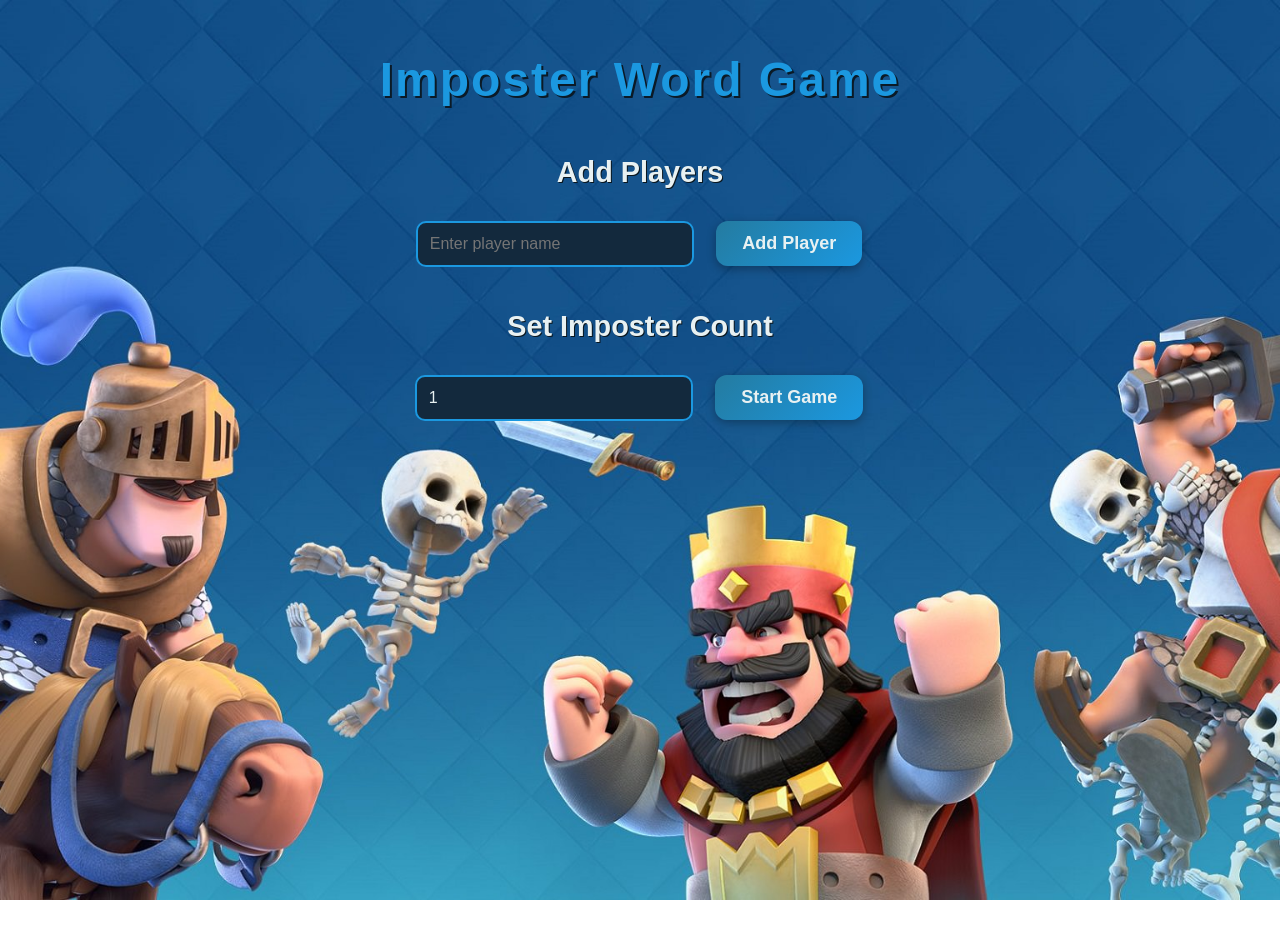
<file: index.html>
<!DOCTYPE html>
<html>
<head>
  <title>Imposter Word Game</title>
  <link rel="icon" type="image/png" href="favicon.png">
  <link rel="stylesheet" href="style.css">
</head>
<body>
  <h1>Imposter Word Game</h1>

  <div id="setup">
    <h2>Add Players</h2>
    <input type="text" id="playerName" placeholder="Enter player name">
    <button onclick="addPlayer()">Add Player</button>
    <ul id="playerList"></ul>

    <h2>Set Imposter Count</h2>
    <input type="number" id="imposterCount" min="1" value="1">

    <button onclick="startGame()">Start Game</button>
  </div>

  <script>
    let players = [];

    function addPlayer() {
      const name = document.getElementById("playerName").value.trim();
      if (name) {
        players.push(name);
        const li = document.createElement("li");
        li.textContent = name;
        document.getElementById("playerList").appendChild(li);
        document.getElementById("playerName").value = "";
      }
    }

    function startGame() {
      const imposterCount = parseInt(document.getElementById("imposterCount").value);
      const playerCount = players.length;

      if (playerCount < 2) {
        alert("Need at least 2 players!");
        return;
      }

      const maxImposters = Math.floor(playerCount / 2);
      if (imposterCount > maxImposters) {
        alert(`Too many imposters! Max allowed for ${playerCount} players is ${maxImposters}.`);
        return;
      }

      localStorage.setItem("players", JSON.stringify(players));
      localStorage.setItem("imposterCount", imposterCount);
      window.location.href = "game.html";
    }
  </script>
</body>
</html>
</file>
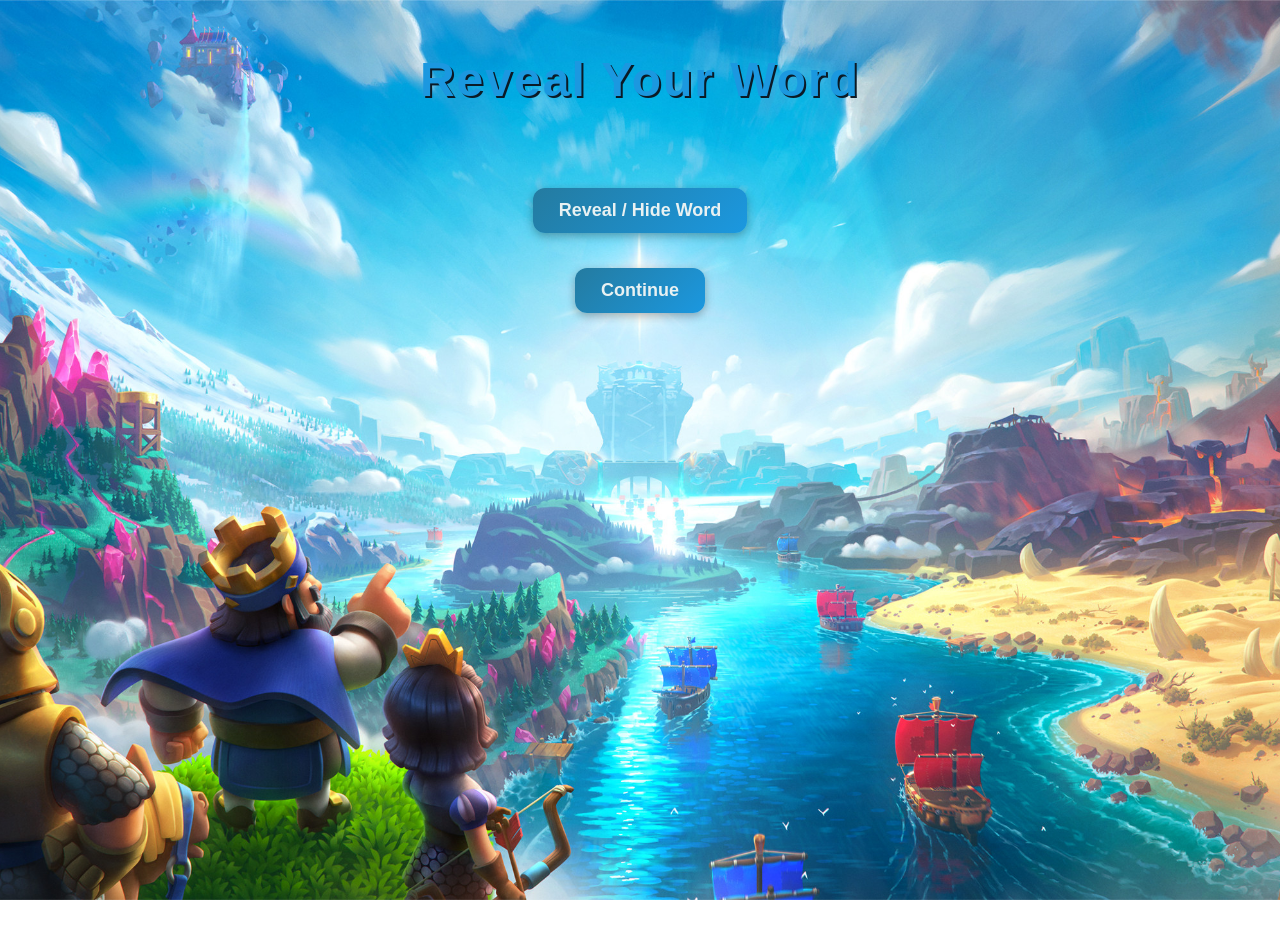
<file: game.html>
<!DOCTYPE html>
<html>
<head>
  <title>Reveal Words</title>
  <link rel="icon" type="image/png" href="favicon.png">
  <link rel="stylesheet" href="style.css">
</head>
<body class="game-background">
  <h1>Reveal Your Word</h1>
  <div id="wordScreen">
    <h2 id="currentPlayer"></h2>
    <button onclick="toggleWord()">Reveal / Hide Word</button>
    <p id="word" class="hidden"></p>
    <div id="cardImageContainer" class="hidden"></div>
    <button onclick="nextPlayer()">Continue</button>
  </div>

  <script>
    let cards = [];
    let players = JSON.parse(localStorage.getItem("players") || "[]");
    let assignments = [];
    let currentPlayerIndex = 0;

    async function loadCards() {
      const response = await fetch("cards.json");
      cards = await response.json();
      startRound();
    }

    function startRound() {
      const sharedCard = cards[Math.floor(Math.random() * cards.length)];
      const sharedWord = sharedCard.name;
      const sharedKey = sharedCard.key;

      const imposterCount = parseInt(localStorage.getItem("imposterCount") || "1");
      const imposterIndexes = [];

      while (imposterIndexes.length < imposterCount) {
        const index = Math.floor(Math.random() * players.length);
        if (!imposterIndexes.includes(index)) {
          imposterIndexes.push(index);
        }
      }

      assignments = players.map((_, i) => {
        if (imposterIndexes.includes(i)) {
          return { word: "You are the imposter!", key: "imposter" };
        } else {
          return { word: sharedWord, key: sharedKey };
        }
      });

      localStorage.setItem("assignments", JSON.stringify(assignments));
      localStorage.setItem("imposterIndexes", JSON.stringify(imposterIndexes));
      showPlayer();
    }

    function showPlayer() {
      const name = players[currentPlayerIndex];
      const { word } = assignments[currentPlayerIndex];

      document.getElementById("currentPlayer").innerText = `${name}'s turn`;
      document.getElementById("word").innerText = word;
      document.getElementById("word").classList.add("hidden");

      const container = document.getElementById("cardImageContainer");
      container.innerHTML = "";
      container.classList.add("hidden");
    }

    function toggleWord() {
      const { key } = assignments[currentPlayerIndex];
      const container = document.getElementById("cardImageContainer");

      document.getElementById("word").classList.toggle("hidden");
      container.classList.toggle("hidden");

      const img = document.createElement("img");
      img.alt = "Card image";
      img.classList.add("card-reveal");

      if (key === "imposter") {
        img.classList.add("card-imposter");
      } else {
        img.classList.add("card-normal");
      }

      const fileName = key === "imposter"
        ? "imposter.png"
        : key.toLowerCase().replace(/[\s\.\-]/g, "-") + ".png";

      img.src = "cards-150/" + fileName;
      container.innerHTML = "";
      container.appendChild(img);
    }

    function nextPlayer() {
      currentPlayerIndex++;
      if (currentPlayerIndex < players.length) {
        showPlayer();
      } else {
        window.location.href = "reveal.html";
      }
    }

    loadCards();
  </script>
</body>
</html>
</file>
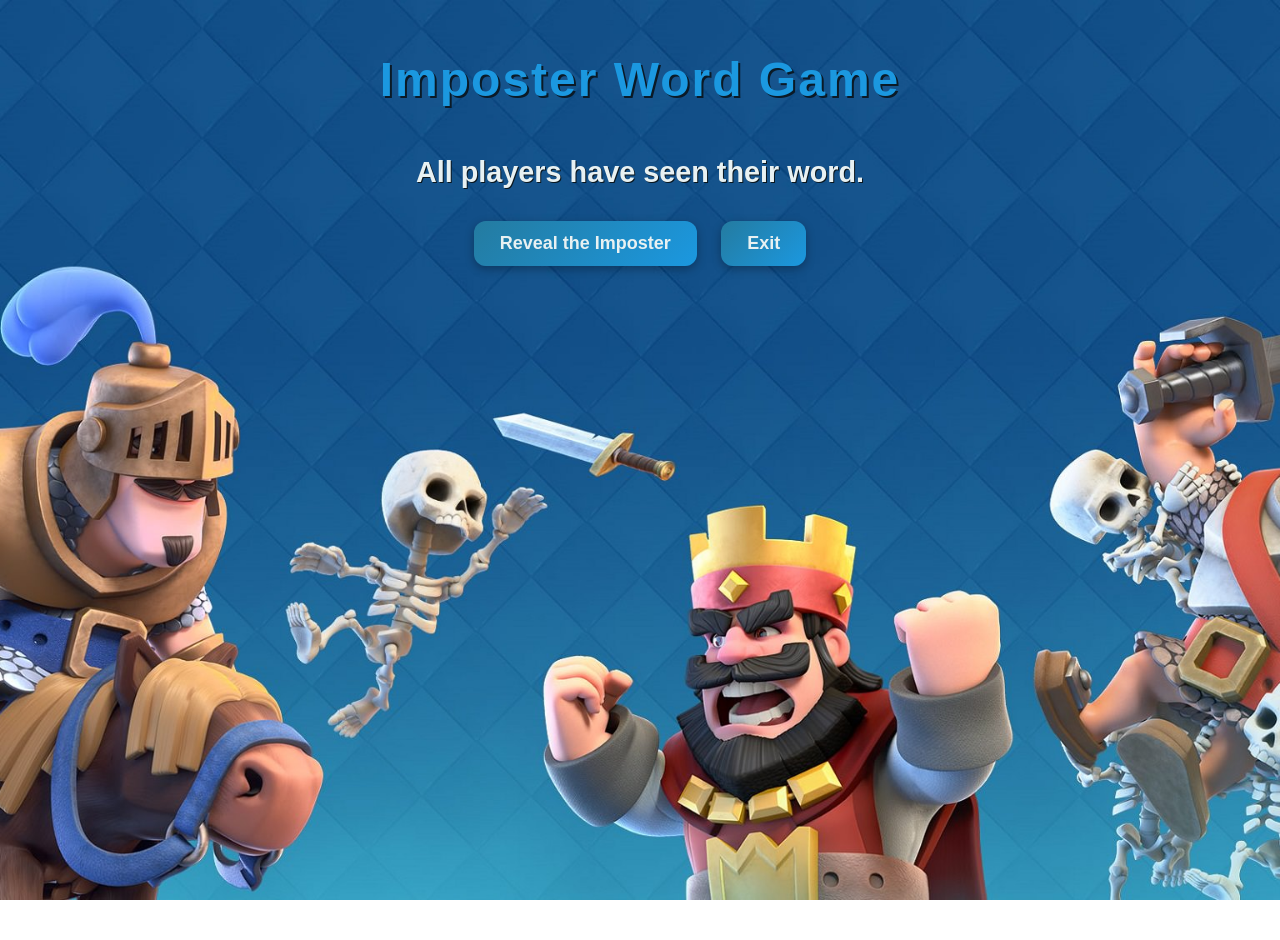
<file: reveal.html>
<!DOCTYPE html>
<html>
<head>
  <title>Reveal Imposter</title>
  <link rel="icon" type="image/png" href="favicon.png">
  <link rel="stylesheet" href="style.css">
</head>
<body>
  <h1>Imposter Word Game</h1>

  <div id="revealScreen">
    <h2>All players have seen their word.</h2>
    <button onclick="showImposter()">Reveal the Imposter</button>
    <button onclick="exitToMenu()">Exit</button>
  </div>

  <div id="resultScreen" class="hidden">
    <h2>The Imposter was:</h2>
    <p id="imposter" class="imposter-name"></p>
    <h3>The shared card was:</h3>
    <p id="sharedCard" class="shared-card"></p>
    <button onclick="playAgain()">Play Again</button>
    <button onclick="exitToMenu()">Exit</button>
  </div>

  <script>
    const players = JSON.parse(localStorage.getItem("players") || "[]");
    const imposterIndexes = JSON.parse(localStorage.getItem("imposterIndexes") || "[]");
    const assignments = JSON.parse(localStorage.getItem("assignments") || "[]");

    function showImposter() {
      const imposterNames = imposterIndexes.map(i => players[i]).join(", ");
      const sharedCard = assignments.find(a => a.key !== "imposter")?.word || "Unknown";

      document.getElementById("revealScreen").classList.add("hidden");
      document.getElementById("resultScreen").classList.remove("hidden");
      document.getElementById("imposter").innerText = imposterNames;
      document.getElementById("sharedCard").innerText = sharedCard;
    }

    function playAgain() {
      window.location.href = "game.html";
    }

    function exitToMenu() {
      localStorage.clear();
      window.location.href = "index.html";
    }
  </script>
</body>
</html>
</file>
<file: style.css>
body {
  font-family: 'Trebuchet MS', sans-serif;
  text-align: center;
  background: url("cards-150/background.png") no-repeat center center fixed;
  background-size: cover;
  color: #E8F1F2;
  margin: 0;
  padding: 20px;
  min-height: 100vh;
  display: flex;
  flex-direction: column;
  justify-content: flex-start;
  align-items: center;
}



h1 {
  font-size: 3rem;
  color: #1B98E0;
  text-shadow: 2px 2px #0b1a26;
  margin-bottom: 25px;
  letter-spacing: 2px;
  font-weight: bold;
}

h2 {
  color: #E8F1F2;
  margin-bottom: 12px;
  text-shadow: 1px 1px #0a171f;
  font-size: 1.8rem;
}

ul {
  list-style: none;
  padding: 0;
  width: 100%;
  max-width: 300px;
  margin: auto;
}

ul li {
  background: #247BA0;
  margin: 6px 0;
  padding: 10px 14px;
  border-radius: 10px;
  font-weight: bold;
  color: #E8F1F2;
  border: 2px solid #1B98E0;
  box-shadow: 0 2px 5px rgba(0,0,0,0.25);
}

input {
  padding: 12px;
  margin: 8px;
  font-size: 16px;
  border-radius: 10px;
  border: 2px solid #1B98E0;
  background: #13293D;
  color: #E8F1F2;
  width: 250px;
  outline: none;
}

input:focus {
  border-color: #1B98E0;
  box-shadow: 0 0 10px #1B98E0;
}

button {
  padding: 12px 26px;
  margin: 20px 0;
  font-size: 18px;
  font-weight: bold;
  border-radius: 12px;
  border: none;
  cursor: pointer;
  background: linear-gradient(135deg, #247BA0, #1B98E0);
  color: #E8F1F2;
  transition: 0.2s;
  box-shadow: 0 3px 10px rgba(0,0,0,0.3);
}

button:hover {
  transform: scale(1.07);
  box-shadow: 0 0 15px #1B98E0;
}

#word {
  font-size: 2.2rem;
  font-weight: bold;
  margin-top: 25px;
  margin-bottom: 15px;
  color: #E8F1F2;
  text-shadow: 2px 2px #0b1a26;
}

#cardImage {
  width: 220px;
  margin-top: 10px;
  margin-bottom: 25px;
  border: 4px solid #1B98E0;
  border-radius: 12px;
  box-shadow: 0 0 25px rgba(0,0,0,0.4);
  transition: transform 0.3s ease;
}

#cardImage:hover {
  transform: rotate(-3deg) scale(1.05);
}

#resultScreen h2 {
  font-size: 2.5rem;
  color: #E8F1F2;
  text-shadow: 2px 2px #000;
}

body.game-background {
  background: url("cards-150/background2.png") no-repeat center center fixed;
  background-size: cover;
}


#imposter {
  font-size: 2rem;
  color: #13293D;
  background: #E8F1F2;
  padding: 12px 25px;
  border-radius: 12px;
  border: 3px solid #1B98E0;
  display: inline-block;
  margin-top: 20px;
  font-weight: bold;
}

.hidden {
  display: none;
}

#wordScreen {
  display: flex;
  flex-direction: column;
  align-items: center;
  width: 100%;
}

#wordScreen button:first-of-type {
  margin-bottom: 20px;
}

#word {
  margin-top: 15px;
  margin-bottom: 15px;
}

#cardImage {
  display: block;
  margin-top: 10px;
  margin-bottom: 25px;
}

#wordScreen button:last-of-type {
  margin-top: 15px;
  align-self: center;
}

@keyframes flipReveal {
  0% {
    transform: rotateY(90deg) scale(0.8);
    opacity: 0;
  }
  100% {
    transform: rotateY(0deg) scale(1);
    opacity: 1;
  }
}

@keyframes pulseImposter {
  0% {
    box-shadow: 0 0 20px #ff0000;
    transform: scale(1);
  }
  50% {
    box-shadow: 0 0 40px #ff4444;
    transform: scale(1.05);
  }
  100% {
    box-shadow: 0 0 20px #ff0000;
    transform: scale(1);
  }
}

@keyframes pulseCard {
  0% {
    box-shadow: 0 0 20px #1B98E0;
    transform: scale(1);
  }
  50% {
    box-shadow: 0 0 40px #66ccff;
    transform: scale(1.05);
  }
  100% {
    box-shadow: 0 0 20px #1B98E0;
    transform: scale(1);
  }
}

.card-reveal {
  animation: flipReveal 0.6s ease forwards;
}

.card-imposter {
  animation: pulseImposter 1.5s infinite;
  border-color: #ff4444;
}

.card-normal {
  animation: pulseCard 1.5s infinite;
}


.card-reveal {
  animation: flipReveal 0.6s ease forwards;
  transform-origin: center;
  backface-visibility: hidden;
}

.card-imposter {
  animation: pulseImposter 1.5s infinite;
  border-color: #ff4444 !important;
}

.card-normal {
  animation: pulseCard 1.5s infinite;
}

@keyframes flipReveal {
  0% {
    transform: rotateY(90deg) scale(0.8);
    opacity: 0;
  }
  100% {
    transform: rotateY(0deg) scale(1);
    opacity: 1;
  }
}

@keyframes pulseImposter {
  0% {
    box-shadow: 0 0 20px #ff0000;
    transform: scale(1);
  }
  50% {
    box-shadow: 0 0 40px #ff4444;
    transform: scale(1.05);
  }
  100% {
    box-shadow: 0 0 20px #ff0000;
    transform: scale(1);
  }
}

@keyframes pulseCard {
  0% {
    box-shadow: 0 0 20px #1B98E0;
    transform: scale(1);
  }
  50% {
    box-shadow: 0 0 40px #66ccff;
    transform: scale(1.05);
  }
  100% {
    box-shadow: 0 0 20px #1B98E0;
    transform: scale(1);
  }
}
#cardImageContainer img {
  max-width: 220px;   /* same as your normal card size */
  height: auto;       /* keep aspect ratio */
  margin-top: 10px;
  margin-bottom: 25px;
  border: 4px solid #1B98E0;
  border-radius: 12px;
  box-shadow: 0 0 25px rgba(0,0,0,0.4);
}

.imposter-name {
  font-size: 2rem;
  color: #ff4444;
  font-weight: bold;
  background: #fff;
  padding: 10px 20px;
  border-radius: 12px;
  border: 3px solid #ff4444;
  display: inline-block;
  margin-top: 20px;
}

.shared-card {
  font-size: 1.8rem;
  color: #E8F1F2;
  margin-top: 10px;
  text-shadow: 1px 1px #000;
}

button {
  padding: 12px 26px;
  margin: 20px 10px;
  font-size: 18px;
  font-weight: bold;
  border-radius: 12px;
  border: none;
  cursor: pointer;
  background: linear-gradient(135deg, #247BA0, #1B98E0);
  color: #E8F1F2;
  transition: 0.2s;
  box-shadow: 0 3px 10px rgba(0,0,0,0.3);
}

button:hover {
  transform: scale(1.07);
  box-shadow: 0 0 15px #1B98E0;
}
</file>
